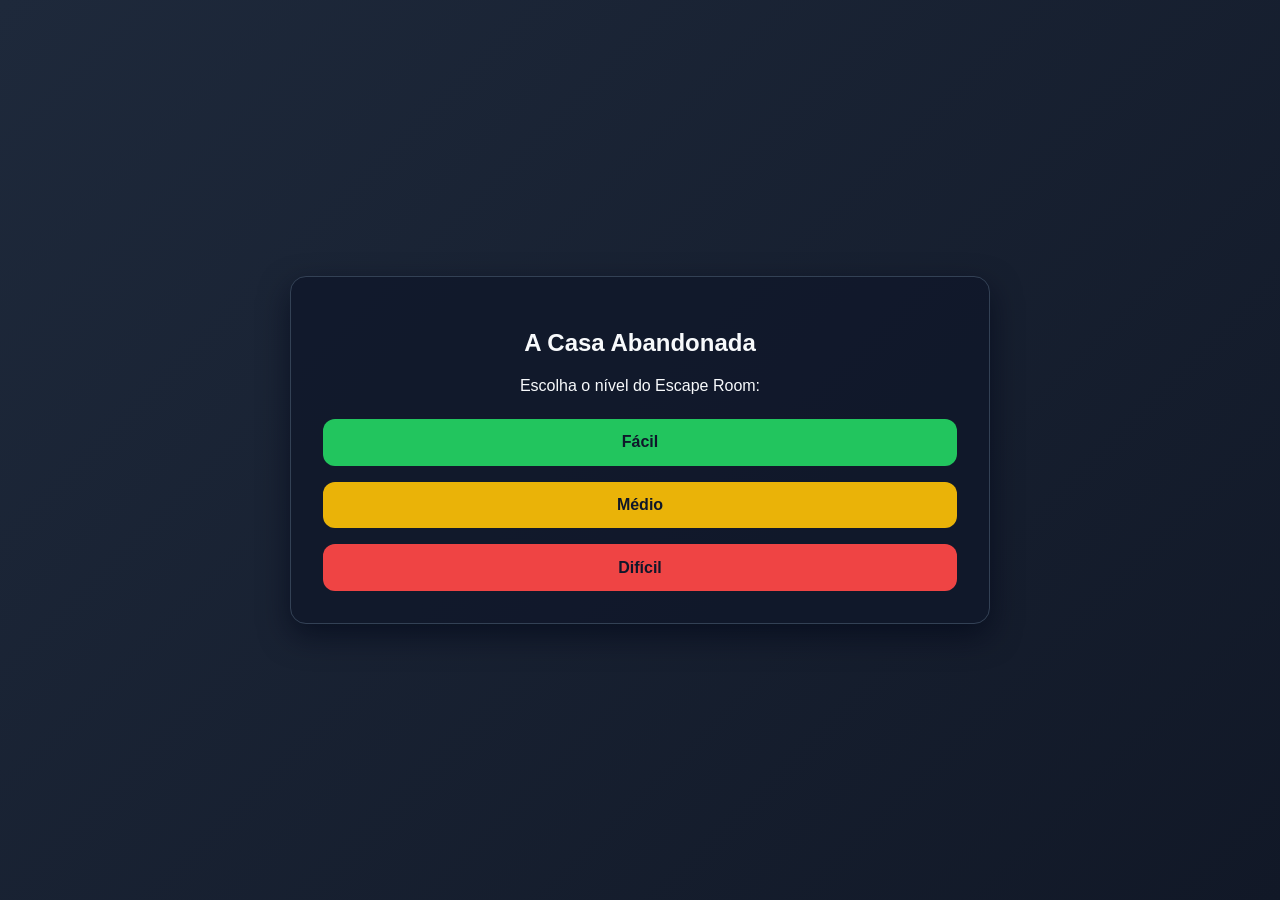
<file: index.html>
<!doctype html>
<html lang="pt-BR">
  <head>
    <meta charset="UTF-8" />
    <meta name="viewport" content="width=device-width, initial-scale=1.0" />
    <title>A Casa Abandonada | Escolha o Nível</title>
    <link rel="stylesheet" href="./styles.css" />
  </head>
  <body>
    <main class="container">
      <section class="card">
        <h1>A Casa Abandonada</h1>
        <p>Escolha o nível do Escape Room:</p>
        <nav class="level-list" aria-label="Seleção de nível">
          <a class="level-button easy" href="./niveis/facil/">Fácil</a>
          <a class="level-button medium" href="./niveis/medio/">Médio</a>
          <a class="level-button hard" href="./niveis/dificil/">Difícil</a>
        </nav>
      </section>
    </main>
  </body>
</html>
</file>
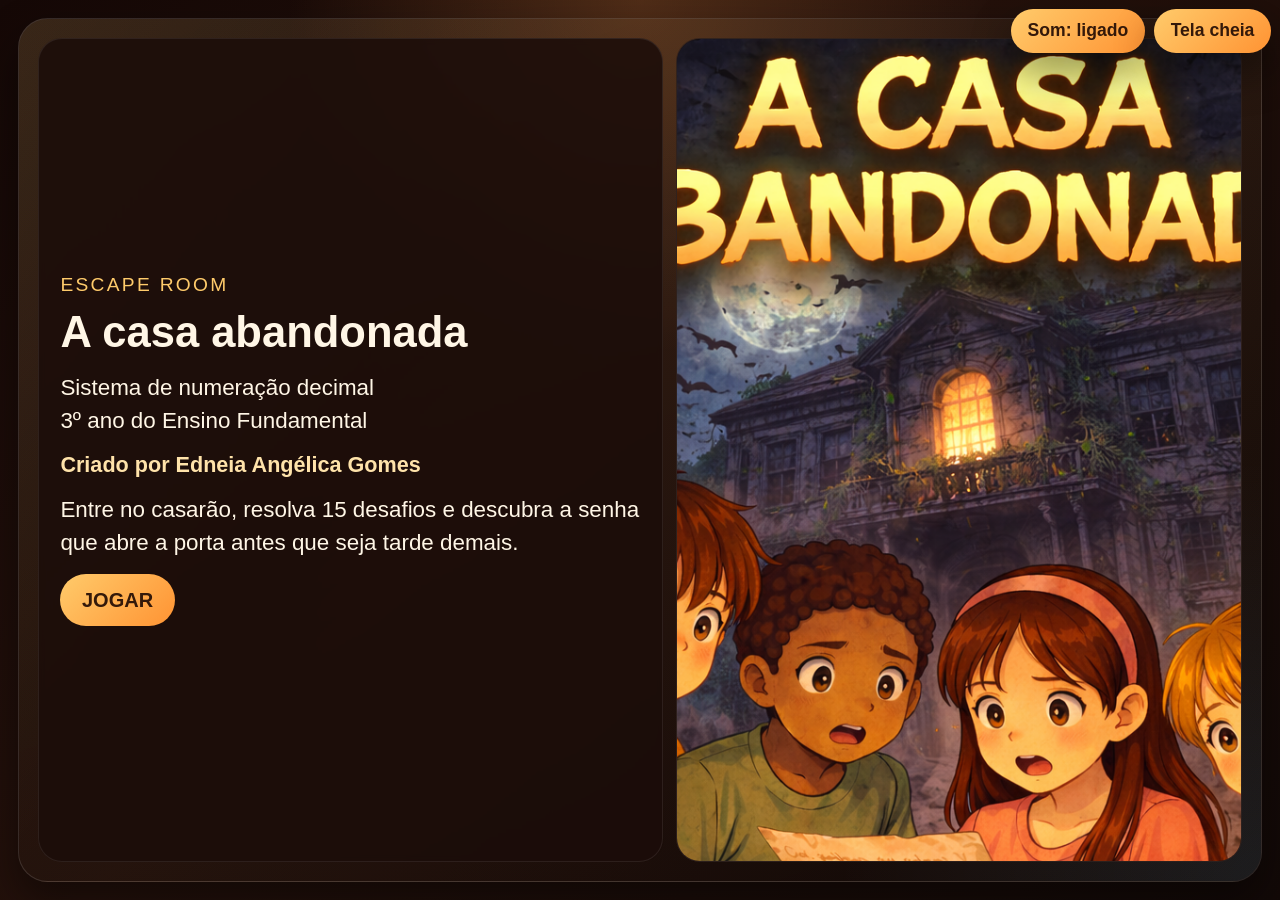
<file: niveis/dificil/index.html>
<!DOCTYPE html>
<html lang="pt-BR">
<head>
  <meta charset="UTF-8">
  <meta name="viewport" content="width=device-width, initial-scale=1.0, viewport-fit=cover">
  <meta name="theme-color" content="#24110b">
  <meta name="mobile-web-app-capable" content="yes">
  <meta name="apple-mobile-web-app-capable" content="yes">
  <meta name="apple-mobile-web-app-status-bar-style" content="black-translucent">
  <title>Escape Room - A casa abandonada</title>
  <link rel="manifest" href="manifest.webmanifest">
  <link rel="icon" type="image/png" href="imagens/icone.png">
  <link rel="stylesheet" href="style.css">
</head>
<body>
  <audio id="theme-audio" src="sons/musica-tema.mp3" loop preload="auto"></audio>
  <audio id="tick-audio" src="sons/tic-tac.mp3" loop preload="auto"></audio>
  <audio id="correct-audio" src="sons/acerto.mp3" preload="auto"></audio>
  <audio id="wrong-audio" src="sons/erro.mp3" preload="auto"></audio>
  <audio id="timeout-audio" src="sons/tempo-esgotado.mp3" preload="auto"></audio>
  <audio id="victory-audio" src="sons/vitoria.mp3" preload="auto"></audio>
  <audio id="defeat-audio" src="sons/derrota.mp3" preload="auto"></audio>
  <div class="top-actions">
    <button id="install-button" class="fullscreen-button hidden-action" type="button" aria-label="Instalar jogo no celular">Instalar</button>
    <button id="sound-button" class="fullscreen-button" type="button" aria-label="Ativar ou desativar som">Som: ligado</button>
    <button id="fullscreen-button" class="fullscreen-button" type="button" aria-label="Ativar tela cheia">Tela cheia</button>
  </div>
  <main id="app" class="app" aria-live="polite"></main>
  <script src="script.js"></script>
</body>
</html>
</file>
<file: styles.css>
:root {
  color-scheme: light dark;
  font-family: "Segoe UI", Tahoma, Geneva, Verdana, sans-serif;
}

* {
  box-sizing: border-box;
}

body {
  margin: 0;
  min-height: 100vh;
  display: grid;
  place-items: center;
  background: linear-gradient(135deg, #1e293b, #111827);
}

.container {
  width: min(92vw, 700px);
}

.card {
  background: #0f172acc;
  border: 1px solid #334155;
  border-radius: 16px;
  padding: 2rem;
  color: #f8fafc;
  text-align: center;
  box-shadow: 0 12px 30px #02061799;
}

.level-list {
  display: grid;
  gap: 1rem;
  margin-top: 1.5rem;
}

.level-button {
  display: block;
  text-decoration: none;
  font-weight: 700;
  padding: 0.9rem 1rem;
  border-radius: 12px;
  color: #0f172a;
  transition: transform 0.15s ease, opacity 0.15s ease;
}

.level-button:hover {
  transform: translateY(-1px);
  opacity: 0.92;
}

.easy {
  background: #22c55e;
}

.medium {
  background: #eab308;
}

.hard {
  background: #ef4444;
}

.level-page-title {
  margin: 0;
}

.level-page-description {
  margin: 1rem 0 0;
}
</file>
<file: niveis/dificil/style.css>
:root {
  --bg-dark: #120907;
  --bg-panel: rgba(28, 13, 10, 0.88);
  --bg-soft: rgba(255, 244, 214, 0.14);
  --accent: #ffcb6b;
  --accent-strong: #ff9333;
  --accent-cold: #9ad8ff;
  --text: #fff6e6;
  --text-dark: #2d160f;
  --success: #80f0a9;
  --danger: #ff8b8b;
  --shadow: 0 1.2rem 2.6rem rgba(0, 0, 0, 0.45);
  --radius: 1.5rem;
}

* {
  box-sizing: border-box;
}

html,
body {
  width: 100%;
  height: 100%;
  margin: 0;
  overflow: hidden;
  font-family: "Trebuchet MS", "Segoe UI", sans-serif;
  background:
    radial-gradient(circle at top, rgba(255, 154, 73, 0.22), transparent 32%),
    linear-gradient(135deg, #150806, #24110b 45%, #120907 100%);
  color: var(--text);
}

body {
  min-height: 100dvh;
}

button,
input {
  font: inherit;
}

.top-actions {
  position: fixed;
  top: 0.55rem;
  right: 0.55rem;
  z-index: 30;
  display: flex;
  gap: 0.55rem;
}

.app {
  width: 100%;
  height: 100dvh;
  padding: clamp(0.65rem, 1.8vw, 1.15rem);
}

.screen {
  width: 100%;
  height: 100%;
  display: grid;
  gap: clamp(0.55rem, 1vw, 0.95rem);
  background: linear-gradient(160deg, rgba(255, 215, 147, 0.08), rgba(0, 0, 0, 0.18));
  border: 1px solid rgba(255, 255, 255, 0.12);
  border-radius: calc(var(--radius) + 0.35rem);
  padding: clamp(0.7rem, 1.8vw, 1.15rem);
  box-shadow: var(--shadow);
  position: relative;
  overflow: hidden;
}

.screen::before {
  content: "";
  position: absolute;
  inset: 0;
  background:
    linear-gradient(125deg, rgba(255, 203, 107, 0.08), transparent 32%),
    radial-gradient(circle at bottom right, rgba(154, 216, 255, 0.1), transparent 28%);
  pointer-events: none;
}

.landing-screen {
  grid-template-columns: 1.05fr 0.95fr;
  align-items: stretch;
}

.narrative-screen,
.feedback-screen,
.final-screen {
  grid-template-columns: 1fr 1fr;
  align-items: stretch;
}

.level-screen,
.question-screen,
.summary-screen {
  grid-template-rows: auto 1fr auto;
}

.panel,
.image-panel,
.question-panel,
.cards-panel,
.hint-panel {
  position: relative;
  z-index: 1;
  background: var(--bg-panel);
  border: 1px solid rgba(255, 255, 255, 0.08);
  border-radius: var(--radius);
  backdrop-filter: blur(0.2rem);
}

.panel,
.question-panel,
.hint-panel {
  padding: clamp(0.9rem, 2vw, 1.35rem);
}

.landing-copy,
.narrative-copy,
.feedback-copy,
.final-copy {
  display: flex;
  flex-direction: column;
  justify-content: center;
  gap: 0.9rem;
}

.eyebrow {
  margin: 0;
  font-size: clamp(0.95rem, 1.9vw, 1.2rem);
  text-transform: uppercase;
  letter-spacing: 0.12em;
  color: var(--accent);
}

h1,
h2,
h3,
p {
  margin: 0;
}

h1 {
  font-size: clamp(1.8rem, 3.4vw, 2.9rem);
  line-height: 1.05;
}

h2 {
  font-size: clamp(1.45rem, 2.7vw, 2.15rem);
}

h3 {
  font-size: clamp(1.15rem, 2.1vw, 1.55rem);
}

.subtitle,
.info-text,
.story-text,
.question-text,
.summary-text,
.hint-list,
.password-help {
  font-size: clamp(1.08rem, 1.85vw, 1.4rem);
  line-height: 1.5;
}

.narrative-copy h2 {
  font-size: clamp(1.9rem, 3.5vw, 2.8rem);
}

.narrative-copy .story-text {
  font-size: clamp(1.45rem, 2.55vw, 2rem);
  line-height: 1.62;
}

.question-panel h3 {
  font-size: clamp(1.35rem, 2.35vw, 1.8rem);
}

.question-panel .question-text {
  font-size: clamp(1.4rem, 2.45vw, 1.95rem);
  line-height: 1.58;
}

.credits {
  color: #ffe3aa;
  font-weight: 700;
  font-size: clamp(1.05rem, 1.8vw, 1.35rem);
}

.image-panel {
  min-height: 0;
  overflow: hidden;
}

.image-panel img {
  width: 100%;
  height: 100%;
  object-fit: cover;
  display: block;
}

.question-image-panel {
  display: flex;
  align-items: center;
  justify-content: center;
  padding: 0.8rem;
  min-height: 100%;
}

.question-image {
  width: 100%;
  height: 100%;
  object-fit: contain;
  border-radius: 1rem;
}

.screen-actions,
.footer-actions,
.feedback-actions,
.password-actions {
  display: flex;
  gap: 0.7rem;
  align-items: center;
  flex-wrap: wrap;
}

.primary-button,
.secondary-button,
.choice-button,
.card-button,
.fullscreen-button {
  border: none;
  border-radius: 999px;
  padding: 0.9rem 1.35rem;
  cursor: pointer;
  font-weight: 800;
  font-size: clamp(1rem, 1.7vw, 1.25rem);
  transition: transform 0.18s ease, filter 0.18s ease, background 0.18s ease;
}

.primary-button,
.choice-button,
.fullscreen-button {
  background: linear-gradient(135deg, var(--accent), var(--accent-strong));
  color: #34190a;
}

.secondary-button {
  background: rgba(255, 255, 255, 0.12);
  color: var(--text);
  border: 1px solid rgba(255, 255, 255, 0.14);
}

.primary-button:hover,
.secondary-button:hover,
.choice-button:hover,
.card-button:hover,
.fullscreen-button:hover {
  transform: translateY(-1px) scale(1.01);
  filter: brightness(1.05);
}

.fullscreen-button {
  padding: 0.72rem 1.05rem;
  font-size: clamp(0.95rem, 1.4vw, 1.1rem);
  box-shadow: var(--shadow);
}

.fullscreen-button.is-muted {
  background: rgba(255, 255, 255, 0.18);
  color: var(--text);
  border: 1px solid rgba(255, 255, 255, 0.14);
}

.hidden-action {
  display: none;
}

.story-text {
  padding: 1rem;
  background: var(--bg-soft);
  border-radius: 1rem;
}

.level-header,
.question-header,
.summary-header {
  display: flex;
  justify-content: space-between;
  gap: 0.8rem;
  align-items: center;
  position: relative;
  z-index: 1;
}

.badge-row {
  display: flex;
  gap: 0.5rem;
  flex-wrap: wrap;
}

.badge {
  padding: 0.55rem 0.9rem;
  border-radius: 999px;
  background: rgba(255, 203, 107, 0.14);
  border: 1px solid rgba(255, 203, 107, 0.3);
  color: #ffe4ad;
  font-size: clamp(0.92rem, 1.5vw, 1.15rem);
  font-weight: 700;
}

.cards-panel {
  display: grid;
  grid-template-columns: repeat(5, minmax(0, 1fr));
  gap: clamp(0.45rem, 0.9vw, 0.8rem);
  padding: clamp(0.8rem, 1.5vw, 1.05rem);
}

.card-button {
  position: relative;
  min-height: clamp(10.8rem, 24vw, 13rem);
  aspect-ratio: 1 / 1.08;
  overflow: hidden;
  background: rgba(255, 255, 255, 0.06);
  color: var(--text);
  border: 1px solid rgba(255, 255, 255, 0.08);
  padding: 0;
}

.card-button.locked {
  opacity: 0.4;
  cursor: not-allowed;
}

.card-face {
  position: absolute;
  inset: 0;
  display: flex;
  align-items: center;
  justify-content: center;
  padding: 0.8rem;
  text-align: center;
}

.card-face img {
  width: 100%;
  height: 100%;
  object-fit: cover;
  filter: brightness(0.8);
}

.card-label {
  position: absolute;
  left: 0.55rem;
  right: 0.55rem;
  bottom: 0.55rem;
  background: rgba(20, 9, 7, 0.8);
  padding: 0.5rem 0.55rem;
  border-radius: 1rem;
  font-size: clamp(1rem, 1.35vw, 1.15rem);
  line-height: 1.15;
  text-align: center;
  white-space: normal;
}

.card-open {
  flex-direction: column;
  gap: 0.55rem;
  background: linear-gradient(160deg, rgba(255, 227, 173, 0.92), rgba(255, 191, 111, 0.92));
  color: var(--text-dark);
  font-weight: 800;
  font-size: clamp(1.02rem, 1.5vw, 1.2rem);
}

.question-grid,
.final-grid,
.summary-main {
  display: grid;
  grid-template-columns: 1.05fr 0.95fr;
  gap: clamp(0.55rem, 1vw, 0.95rem);
  min-height: 0;
  position: relative;
  z-index: 1;
}

.question-panel,
.hint-panel {
  display: flex;
  flex-direction: column;
  justify-content: space-between;
  gap: 0.9rem;
}

.timer-box {
  display: inline-flex;
  align-items: center;
  gap: 0.45rem;
  background: rgba(154, 216, 255, 0.12);
  color: #d3efff;
  padding: 0.6rem 0.9rem;
  border-radius: 999px;
  border: 1px solid rgba(154, 216, 255, 0.24);
  font-weight: 800;
  font-size: clamp(1rem, 1.5vw, 1.2rem);
}

.timer-box.warning {
  background: rgba(255, 139, 139, 0.12);
  color: #ffd7d7;
  border-color: rgba(255, 139, 139, 0.25);
}

.choices {
  display: grid;
  grid-template-columns: repeat(2, minmax(0, 1fr));
  gap: 0.75rem;
}

.choice-button {
  min-height: 4rem;
  font-size: clamp(1.12rem, 1.9vw, 1.35rem);
}

.question-meta {
  display: flex;
  justify-content: space-between;
  align-items: center;
  gap: 0.7rem;
}

.progress-row {
  display: flex;
  gap: 0.45rem;
  flex-wrap: wrap;
}

.progress-dot {
  width: 0.95rem;
  height: 0.95rem;
  border-radius: 999px;
  border: 1px solid rgba(255, 255, 255, 0.22);
  background: rgba(255, 255, 255, 0.14);
}

.progress-dot.correct {
  background: var(--success);
}

.progress-dot.wrong {
  background: var(--danger);
}

.hint-list {
  padding-left: 1rem;
}

.hint-list li + li {
  margin-top: 0.45rem;
}

.password-boxes {
  display: flex;
  gap: 0.55rem;
  justify-content: center;
}

.password-boxes input {
  width: clamp(3.5rem, 8.5vw, 4.5rem);
  height: clamp(3.5rem, 8.5vw, 4.5rem);
  text-align: center;
  font-size: clamp(1.6rem, 3.2vw, 2.2rem);
  text-transform: uppercase;
  border-radius: 1rem;
  border: 2px solid rgba(255, 203, 107, 0.35);
  background: rgba(255, 248, 230, 0.94);
  color: #34190a;
  font-weight: 800;
}

.password-boxes input:focus {
  outline: 3px solid rgba(154, 216, 255, 0.55);
}

.status-message {
  min-height: 1.4rem;
  font-weight: 700;
  color: #ffe3aa;
}

.status-message.error {
  color: #ffc2c2;
}

.muted {
  color: rgba(255, 246, 230, 0.78);
}

@media (max-width: 950px), (max-height: 600px) {
  .screen {
    padding: 0.6rem;
    gap: 0.55rem;
  }

  .panel,
  .question-panel,
  .hint-panel {
    padding: 0.7rem;
  }

  .story-text,
  .subtitle,
  .info-text,
  .question-text,
  .summary-text,
  .hint-list,
  .password-help {
    font-size: clamp(0.95rem, 1.7vw, 1.15rem);
  }

  .narrative-copy h2 {
    font-size: clamp(1.55rem, 2.95vw, 2.2rem);
  }

  .narrative-copy .story-text {
    font-size: clamp(1.16rem, 2.05vw, 1.55rem);
  }

  .question-panel h3 {
    font-size: clamp(1.15rem, 2vw, 1.45rem);
  }

  .question-panel .question-text {
    font-size: clamp(1.18rem, 2.05vw, 1.55rem);
  }

  .card-button {
    min-height: clamp(8.2rem, 20vw, 10rem);
  }
}

@media (max-width: 760px) and (orientation: portrait) {
  .landing-screen,
  .narrative-screen,
  .feedback-screen,
  .final-screen,
  .question-grid,
  .summary-main,
  .final-grid {
    grid-template-columns: 1fr;
  }

  .image-panel {
    min-height: 28vh;
  }
}

@media (max-height: 430px) {
  .cards-panel {
    padding: 0.55rem;
  }

  .card-button {
    min-height: 7rem;
  }

  .primary-button,
  .secondary-button,
  .choice-button,
  .fullscreen-button {
    padding: 0.72rem 1rem;
  }

  .top-actions {
    gap: 0.4rem;
  }

  .story-text,
  .subtitle,
  .info-text,
  .question-text,
  .summary-text,
  .hint-list,
  .password-help {
    font-size: 0.95rem;
    line-height: 1.35;
  }

  .narrative-copy h2 {
    font-size: 1.35rem;
  }

  .narrative-copy .story-text,
  .question-panel .question-text {
    font-size: 1.08rem;
  }
}
</file>
